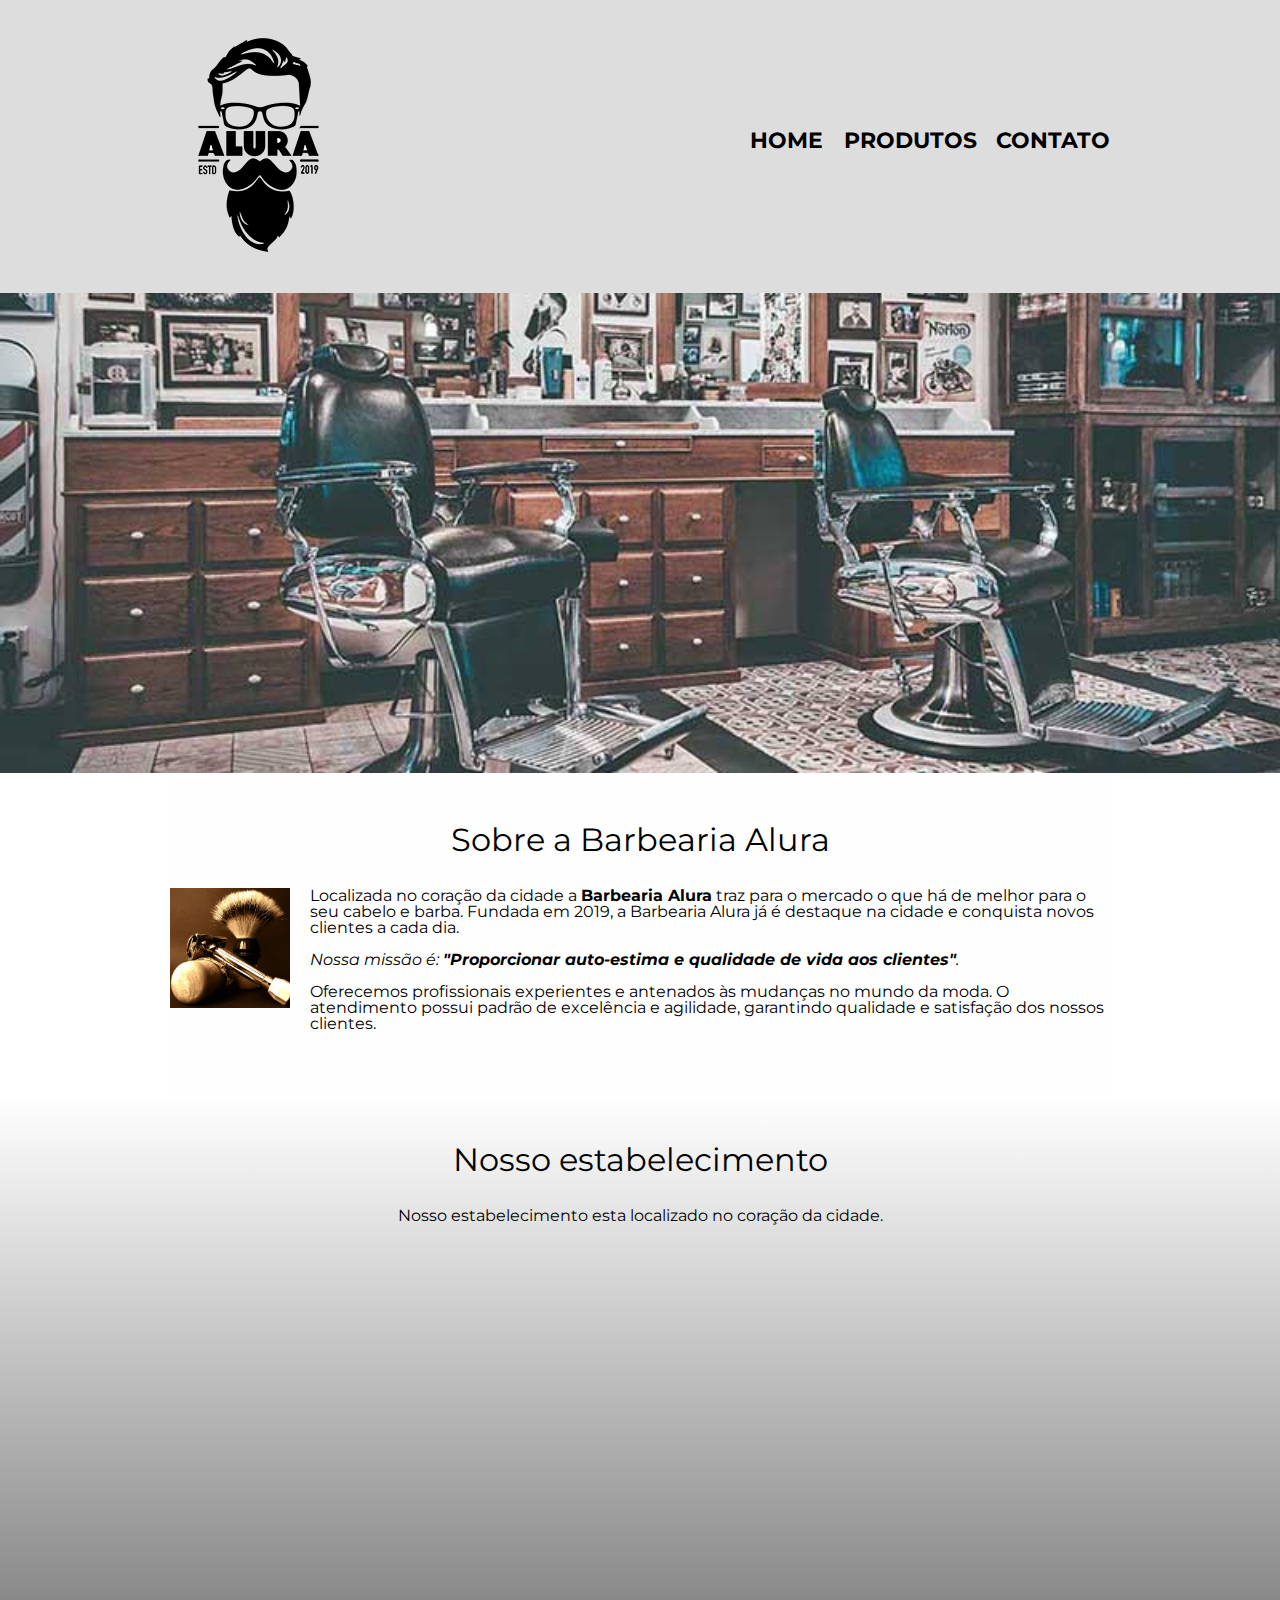
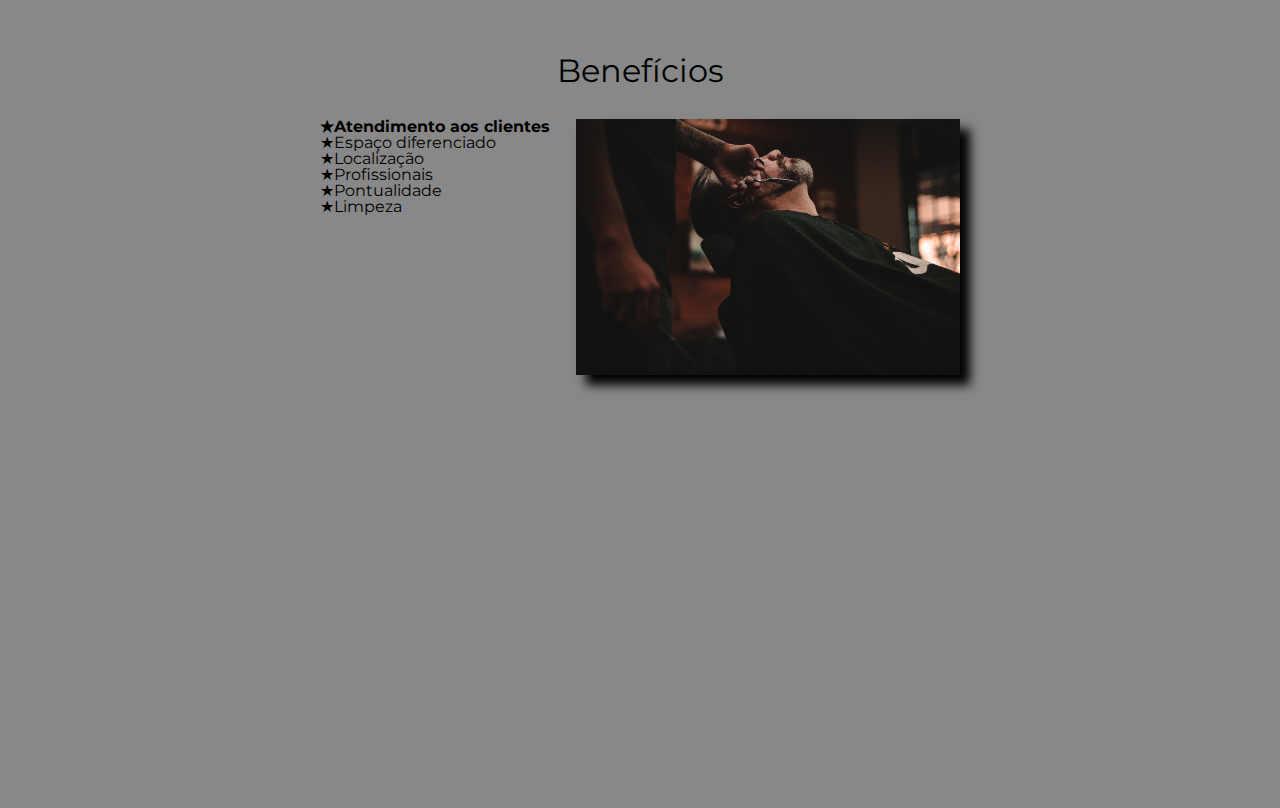
<file: index.html>
<!DOCTYPE html>
<html lang="pt-br">
	<head>
		<meta charset="UTF-8">
		<meta name="viewport" content="width-device-width">
		<title>Barbearia alura</title>
		<link rel="stylesheet" href="reset.css">
		<link rel="stylesheet" href="style.css">
		<link rel="preconnect" href="https://fonts.googleapis.com">
	<link rel="preconnect" href="https://fonts.gstatic.com" crossorigin>
	<link href="https://fonts.googleapis.com/css2?family=Montserrat&display=swap" rel="stylesheet">
	</head>
	<body>
		<header>
			<div class="caixa">
				<h1><img src="logo.png"></h1>
				<nav>
					<ul>
						<li><a href="index.html">Home<a/></li>
						<li><a href="produtos.html">Produtos</a></li>
						<li><a href="contatos.html">Contato</a></li>
					</ul>
				</nav>
			</div>
	</header>

		<img class = "banner" src="banner.jpg">

	<main>
		<section class="principal">
			<h2 class="titulo-principal">Sobre a Barbearia Alura</h1>

			<img class="utensilios" src="utensilios.jpg" alt="utensilios de uma barbearia">

			<p> Localizada no coração da cidade a <strong>Barbearia Alura</strong> traz para o mercado o que há de melhor para o seu cabelo e barba. Fundada em 2019, a Barbearia Alura já é destaque na cidade e conquista novos clientes a cada dia. </p>

			<p id="fonte"><em> Nossa missão é: <strong>"Proporcionar auto-estima e qualidade de vida aos clientes"</strong>.</em></p>

			<p> Oferecemos profissionais experientes e antenados às mudanças no mundo da moda. O atendimento possui padrão de excelência e agilidade, garantindo qualidade e satisfação dos nossos clientes. </p>
		</section>
	</main>

		<section class="mapa">
			<h3 class="titulo-principal">Nosso estabelecimento</h3>
			<p>Nosso estabelecimento esta localizado no coração da cidade. </p>
			<div class="mapa-conteudo">
				<iframe src="https://www.google.com/maps/embed?pb=!1m18!1m12!1m3!1d3656.4416012595243!2d-46.63501512555365!3d-23.588490462587753!2m3!1f0!2f0!3f0!3m2!1i1024!2i768!4f13.1!3m3!1m2!1s0x94ce5ba6816fe839%3A0xda8627521b8e4b90!2sAlura!5e0!3m2!1spt-BR!2sbr!4v1681762573225!5m2!1spt-BR!2sbr" width="100%" height="300" style="border:0;" allowfullscreen="" loading="lazy" referrerpolicy="no-referrer-when-downgrade"></iframe>
			</div>
		</section>

		<section class="beneficios">
			<h3 class="titulo-principal">Benefícios</h3>
		<div class="conteudo-beneficios">
			<ul class="lista-beneficios">
				<li class="itens">Atendimento aos clientes</li>
				<li class="itens">Espaço diferenciado</li>
				<li class="itens">Localização</li>
				<li class="itens">Profissionais</li>
				<li class="itens">Pontualidade</li>
				<li class="itens">Limpeza</li>
			</ul><img src="beneficios.jpg" class="imagem-beneficios">
		</div>

		<div class="video">
			<iframe width="560" height="315" src="https://www.youtube.com/embed/wcVVXUV0YUY" title="YouTube video player" frameborder="0" allow="accelerometer; autoplay; clipboard-write; encrypted-media; gyroscope; picture-in-picture; web-share" allowfullscreen></iframe>
		</section>
		</div>
	</body>	
</html>
</file>
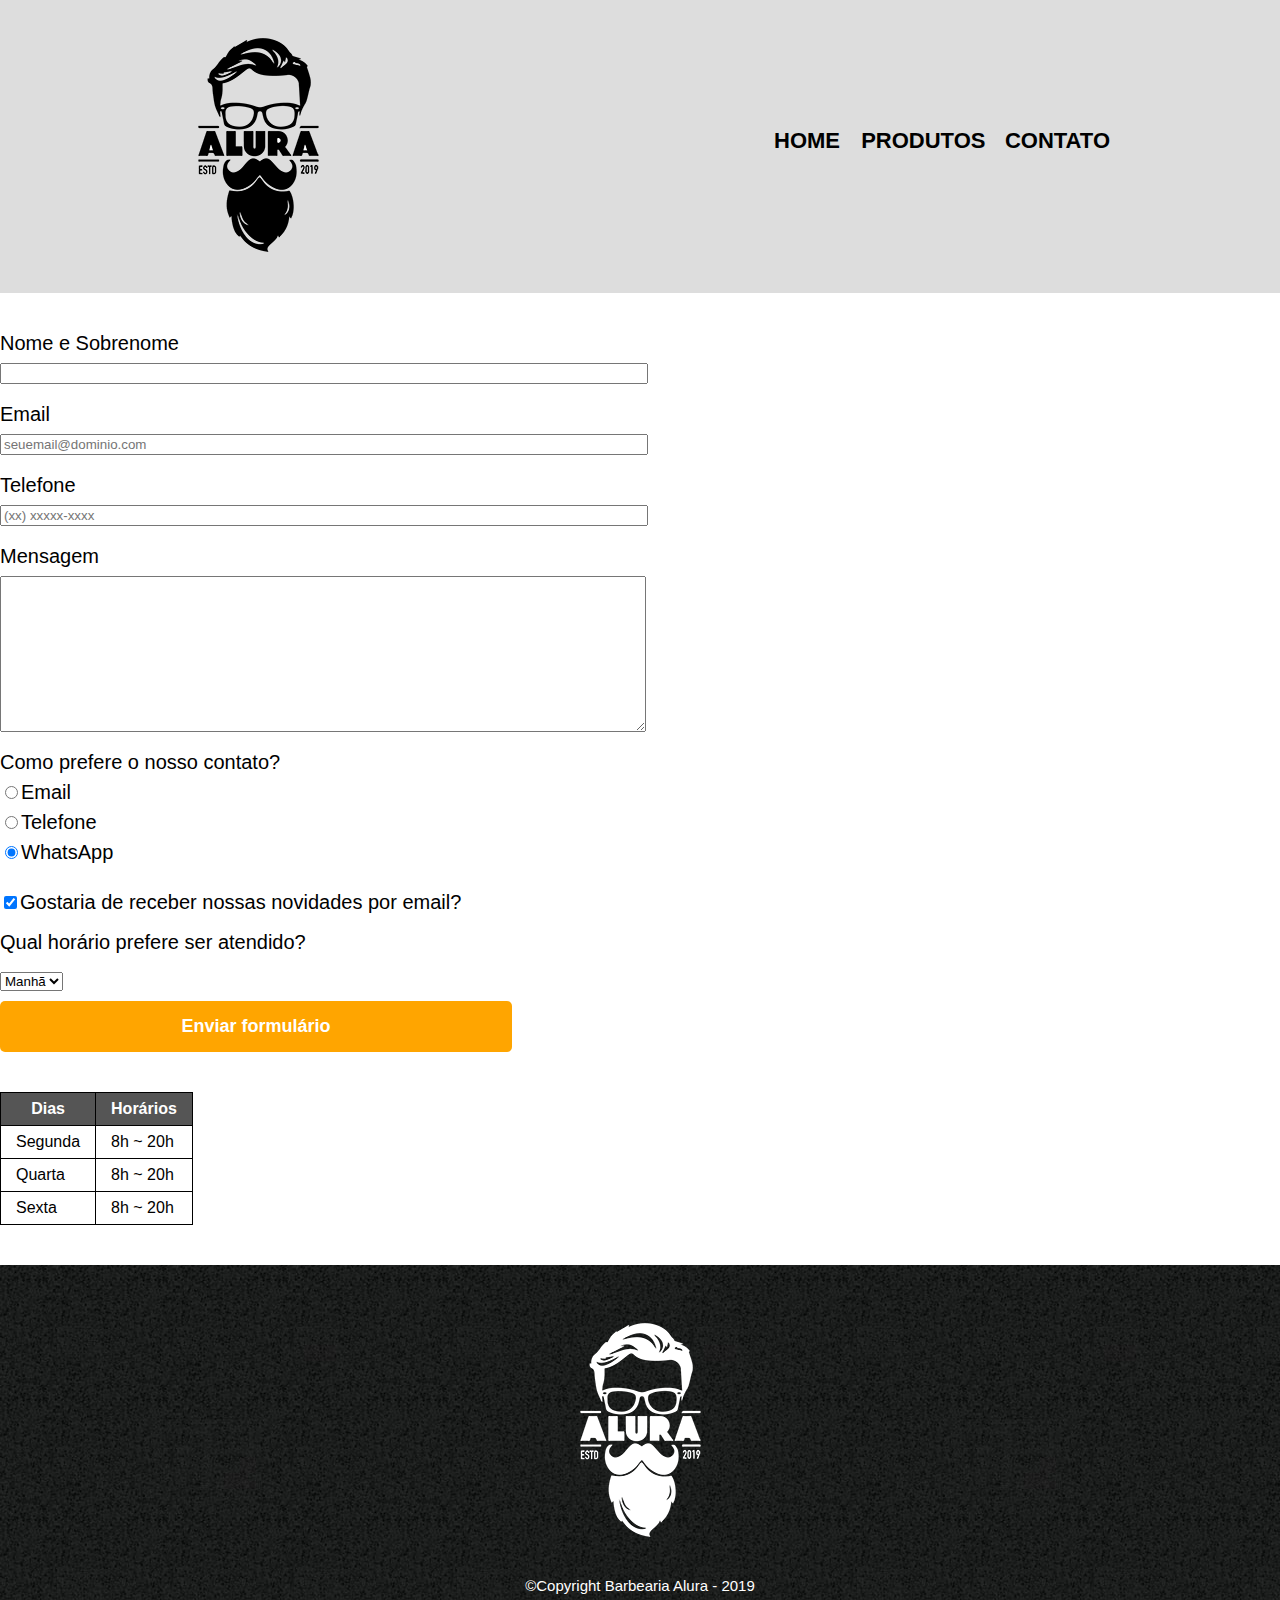
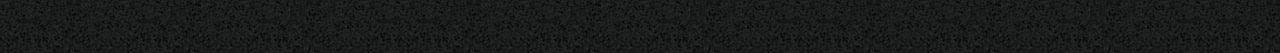
<file: contatos.html>
<!DOCTYPE html>
<html>
<head>
	<meta charset="utf-8">
	<title>Contato - Barbearia Alura</title>
	<link rel="stylesheet" href="reset.css">
	<link rel="stylesheet" href="style.css">
</head>
<body>
	<header>
		<div class="caixa">
			<h1><img src="logo.png" alt="logo da Barbearia"></h1>
				<nav>
					<ul>
						<li><a href="index.html">Home<a/></li>
						<li><a href="produtos.html">Produtos</a></li>
						<li><a href="contato.html">Contato</a></li>
					</ul>
				</nav>
			</div>
	</header>

	<main>
		<form>
			<label for="nomesobrenome">Nome e Sobrenome</label>
			<input type="text" id="nomesobrenome" class="input-padrao" required>

			<label for="email">Email</label>
			<input type="email" id="email" class="input-padrao" required placeholder="seuemail@dominio.com">

			<label for="telefone">Telefone</label>
			<input type="tel" id="telefone" class="input-padrao" required placeholder="(xx) xxxxx-xxxx">

			<label for="mensagem">Mensagem</label>
			<textarea cols="70" rows="10" id="mensagem" class="input-padrao" required></textarea>

			<fieldset>
				<legend>Como prefere o nosso contato?</legend>
				<label for="radio-email"><input type="radio" name="contato" value="email"id="radio-email">Email</label>
				

				<label for="radio-telefone"><input type="radio" name="contato" value="telefone" id="radio-telefone">Telefone</label>
				

				<label for="radio-whatsapp"><input type="radio" name="contato" value="Whatsapp" id="radio-whatsapp" checked>WhatsApp</label>
				
			</fieldset>

			<label class="checkbox"><input type="checkbox" checked>Gostaria de receber nossas novidades por email?</label>

			<fieldset>
				<legend>Qual horário prefere ser atendido?</legend>
				<select>
					<option>Manhã</option>
					<option>Tarde</option>
					<option>Noite</option>
				</select>
			</fieldset>

			<input type="submit" value="Enviar formulário" class="enviar">
		</form>

		<table>
			<thead>
				<tr>
					<th>Dias</td>
					<th>Horários</td>
				</tr>
			</thead>
			<tbody>
				<tr>
					<td>Segunda</td>
					<td>8h ~ 20h</td>
				</tr>
				<tr>
					<td>Quarta</td>
					<td>8h ~ 20h</td>
				</tr>
				<tr>
					<td>Sexta</td>
					<td>8h ~ 20h</td>
				</tr>
			</tbody>
		</table>
	</main>

	<footer>
		<img src="logo-branco.png" alt="logo branca da Barbearia">
		<p class="copyright">&copy;Copyright Barbearia Alura - 2019
	</footer>
</body>
</html>
</file>
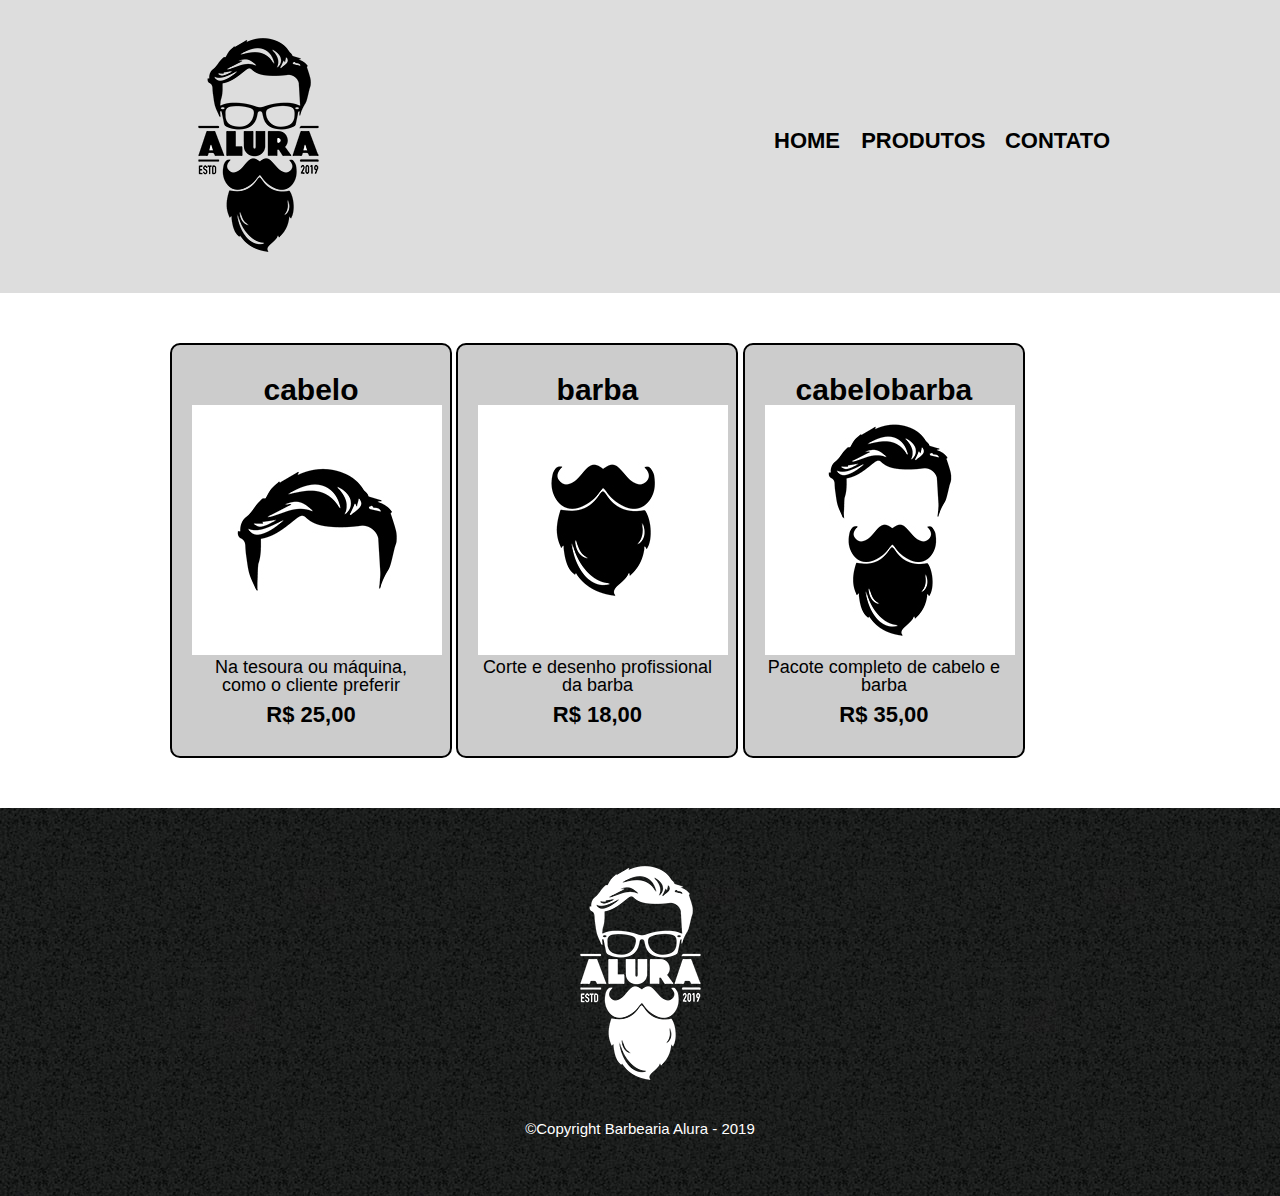
<file: produtos.html>
<!DOCTYPE html>
<html>
<head>
	<meta charset="utf-8">
	<title>Produtos - Barbearia Alura</title>
	<link rel="stylesheet" href="reset.css">
	<link rel="stylesheet" href="style.css">
</head>
<body>
	<header>
		<div class="caixa">
			<h1><img src="logo.png"></h1>
				<nav>
					<ul>
						<li><a href="index.html">Home<a/></li>
						<li><a href="produtos.html">Produtos</a></li>
						<li><a href="contatos.html">Contato</a></li>
					</ul>
				</nav>
			</div>
	</header>

	<main>
		<ul class="produtos">
			<li>
				<h2>cabelo</h2>
				<img src="cabelo.jpg">
				<p class="produto-descricao">Na tesoura ou máquina, como o cliente preferir</p>
				<p class="produto-preço">R$ 25,00</p>
			</li>
			<li>
				<h2>barba</h2>
				<img src="barba.jpg">
				<p class="produto-descricao">Corte e desenho profissional da barba</p>
				<p class="produto-preço">R$ 18,00</p>
			</li>
			<li>
				<h2>cabelobarba</h2>
				<img src="cabelo+barba.jpg">
				<p class="produto-descricao">Pacote completo de cabelo e barba</p>
				<p class="produto-preço">R$ 35,00</p>
			</li>
		</ul>
	</main>

	<footer>
		<img src="logo-branco.png">
		<p class="copyright">&copy;Copyright Barbearia Alura - 2019
	</footer>
</body>
</html>
</file>
<file: style.css>
body{
	font-family: 'Montserrat', sans-serif;
}

header {
	background: #DDDDDD;
	padding: 20px 0;
}

.caixa{
	position: relative;
	width: 940px;
	margin: 0 auto;
	
}

nav{
	position: absolute;
	top: 110px;
	right:0;
}
nav li{
	display: inline;
	margin: 0 0 0 15px;
}

nav a {
	text-transform: uppercase;
	color: #000000;
	font-weight: bold;
	font-size: 22px;
	text-decoration: none;
}

nav a:hover{
	color:#DD7514;
	text-decoration: underline;
}
.produtos{
	width: 940px;
	margin: 0 auto;
	padding: 50px 0;

}
.produtos li{
	display: inline-block;
	text-align: center;
	width: 30%;
	vertical-align: top;
	background: #CCCCCC;
	margin: 0 1,5%;
	padding: 30px 20px;
	box-sizing: border-box;
	border: 2px solid #000000;
	border-radius: 10px;
}

.produtos li:hover{
	border-color:#DD7514;
}

.produtos li:active{
	border-color:#088C19;
}

.produtos li:hover h2{
	font-size: 36px;
}


.produtos h2 {
	font-size: 30px;
	font-weight: bold;
}

.produto-descricao{
	font-size: 18px;
}
.produto-preço{
	font-size: 22px;
	font-weight: bold;
	margin: 10px 0 0;
}

footer{
	text-align: center;
	background: url("bg.jpg");
	padding: 40px 0;
}

.copyright {
	color: #FFFFFF;
	font-size: 15px;
	margin: 20px 0;
}

main{
	
}

form {
	margin: 40px 0;
}

form label, legend{
	display: block;
	font-size: 20px;
	margin: 0 0 10px;
}

select {
	margin: 10px 0 ;
}

.input-padrao{
	display: block;
	margin: 0 0 20px;
	padding: 10px 25 px;
	width: 50%;
}

.checkbox{
	margin: 20px 0;
}

.enviar {
	width: 40%;
	padding: 15px 0;
	background: orange;
	color: white;
	font-weight: bold;
	font-size: 18px;
	border: none;
	border-radius: 5px;
	transition: 0.5s background;
	cursor: pointer;
}

.enviar:hover{
	background: darkorange;
	transform: scale(1.2);
}

table{
	margin: 20px 0 40px;
}

thead {
	background: #555555;
	color: white;
	font-weight: bold;
}

td, th {
	border: 1px solid #000000;
	padding: 8px 15px;
}

/* css da página inicial */

.banner {
	width: 100%;
}

.titulo-principal {
	text-align: center;
	font-size: 2em;
	margin: 0 0 1em;
	clear: left;
}

.principal {
	padding: 3em 0;
	background: #FEFEFE;
	width: 940px;
	margin: 0 auto;

}

.principal p {
	margin: 0 0 1em;
}

.principal strong {
	font-weight: bold;
}

.principal em{
	font-style: italic;
}

.utensilios {
	width: 120px;
	float: left;
	margin: 0 20px 20px 0px;
}

.mapa{
	padding: 3em 0;
	background: linear-gradient(#FFFFFF, #888888);
	
}

.mapa-conteudo{
	width: 940px;
	margin: 0 auto;
}

.mapa p {
	margin: 0 0 2em ;
	text-align: center;
}

.beneficios{
	padding: 3em 0;
	background: #888888;
}

.conteudo-beneficios{
	width: 640px;
	margin: 0 auto;
}

.lista-beneficios {
	width: 40%;
	display: inline-block;
	vertical-align: top;
}

.itens {
	line-height: 1,5;
}

.itens:first-child {
	font-weight: bold;
}

.itens:before {
	content:"★";
}

.imagem-beneficios{
	width: 60%;
	opacity: 1;
	transition: 400ms;
	box-shadow: 10px 10px 10px 0 #000000;
}

.imagem-beneficios: hover{
	opacity: 0.3;
	}


.video {
	width: 560px;
	margin: 2em auto;
}

@media screen and (max-width: 480px) {
    .caixa, .principal, .conteudo-beneficios, .mapa-conteudo, .video {
        width: auto;
    }

    h1 {
        text-align: center;
    }

    nav {
        position: static;
    }

    .lista-beneficios, .imagem-beneficios {
        width: 100%;
    }
}
</file>
